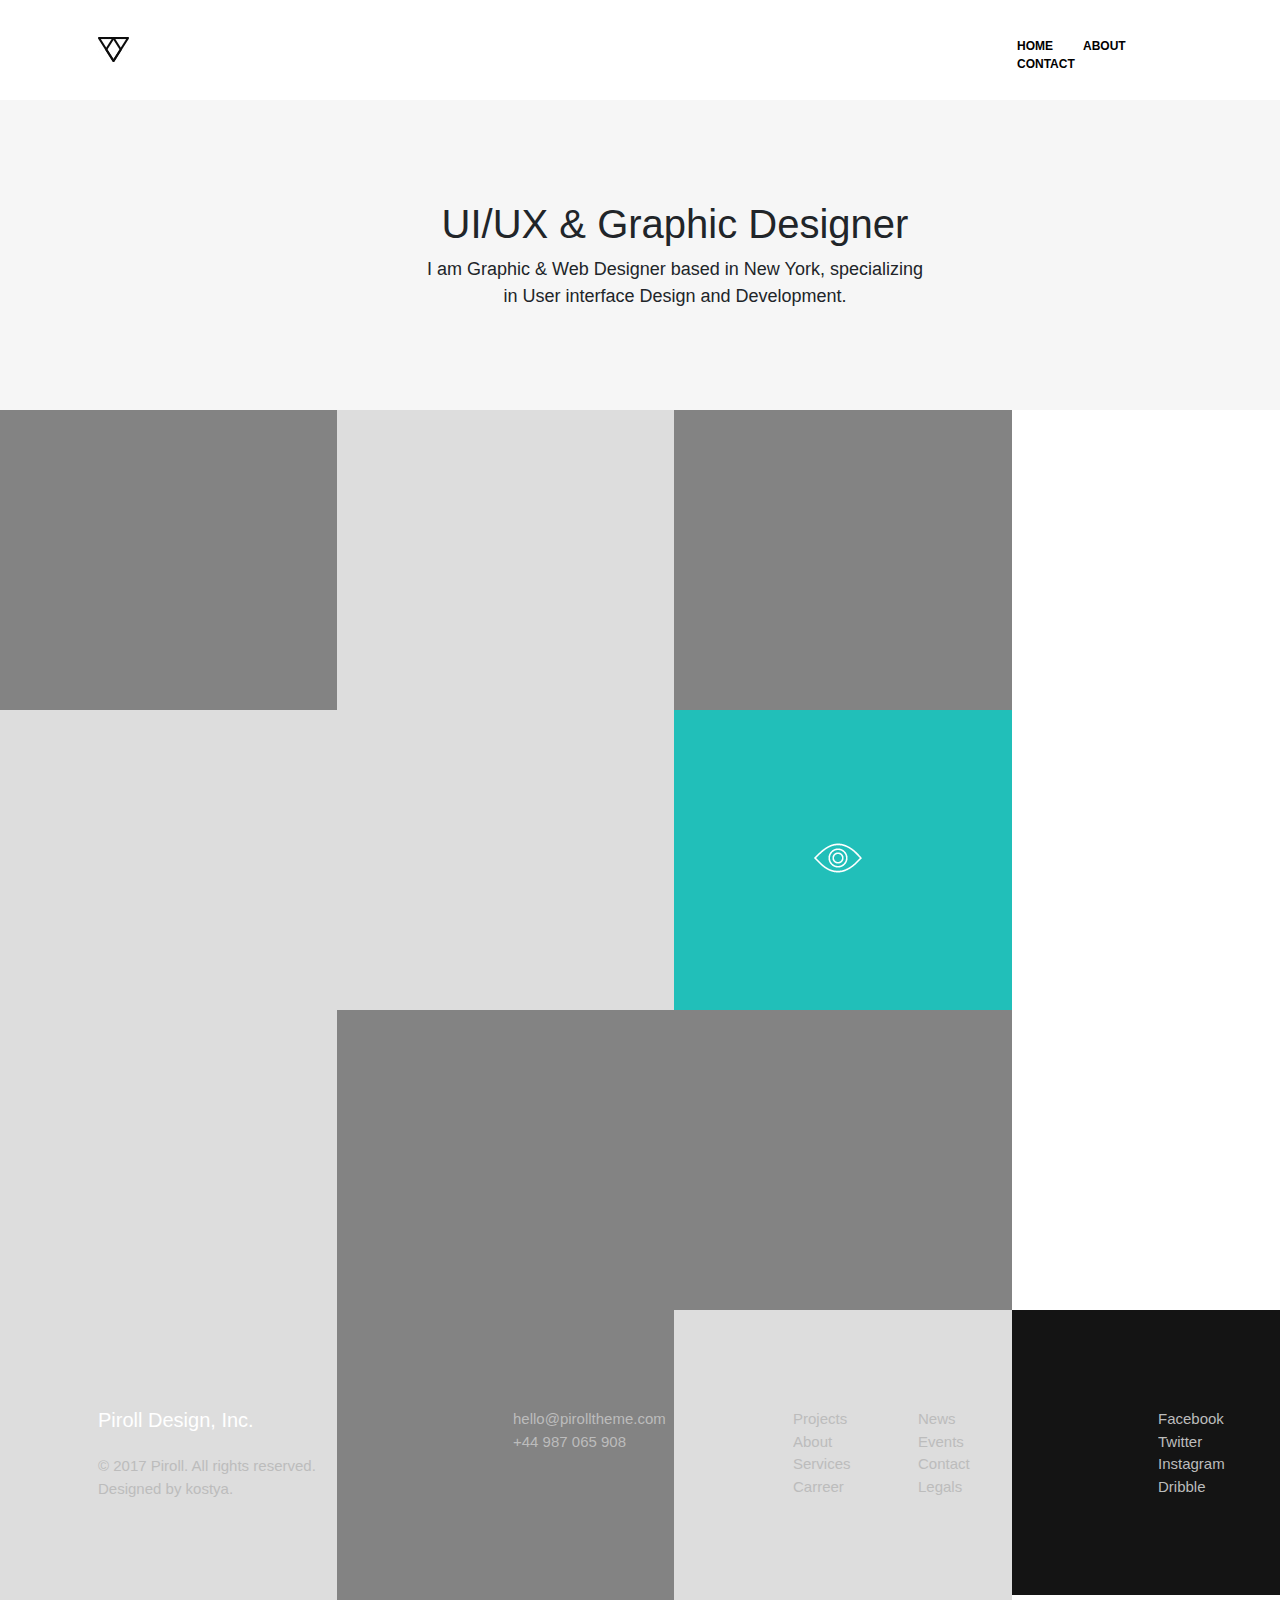
<file: Home/index.html>
<!DOCTYPE html>
<html>
<head>
	<title>Piroll</title>
	<link rel="stylesheet" type="text/css" href="css/style.css">
	<link rel="stylesheet" type="text/css" href="css/normalize.css">
	<link rel="stylesheet" type="text/css" href="css/header_style.css">
	<link rel="stylesheet" type="text/css" href="css/footer_style.css">
	<link rel="stylesheet" href="https://maxcdn.bootstrapcdn.com/bootstrap/4.0.0/css/bootstrap.min.css" integrity="sha384-Gn5384xqQ1aoWXA+058RXPxPg6fy4IWvTNh0E263XmFcJlSAwiGgFAW/dAiS6JXm" crossorigin="anonymous">
</head>
<body>
	<section class="main">
		<section class="head-field">
			<header>
				<section class="logo">
					<img src="../sources/logo.jpg">
				</section>
				<nav class="menu">
					<ul>
						<li><a href="#">HOME</a></li>
						<li><a href="../About/about.html">ABOUT</a></li>
						<li><a href="../Contact/contact.html">CONTACT</a></li>						
					</ul>
				</nav>
			</header>
		</section>
		<section class="text-field">
			<section class="text-position">
				<h1>UI/UX & Graphic Designer</h1>
				<p>I am Graphic & Web Designer based in New York, specializing in User interface Design and Development.</p>
			</section>
		</section>
		<section class="work-field">
			<section class="your-img-gray"></section>
			<section class="your-img-lightgray"></section>
			<section class="your-img-gray"></section>
			<section class="your-img-lightgray"></section>
			<section class="your-img-lightgray"></section>
			<section class="your-link">
				<a href="#">
					<section class="glaz">
						<section class="glaz-position">
							<img src="../sources/ass123.ico">
						</section>
					</section>
				</a>
			</section>
			<section class="your-img-lightgray"></section>
			<section class="your-img-gray"></section>
			<section class="your-img-gray"></section>
			<section class="your-img-lightgray"></section>
			<section class="your-img-gray"></section>
			<section class="your-img-lightgray"></section>
		</section>
		<section class="footer-field">
			<footer>
				<section class="content">
					<section class="cnt1">
						<h5>Piroll Design, Inc.</h5>
						<p>© 2017 Piroll. All rights reserved.
						<br>
						Designed by kostya.</p>
					</section>
					<section class="cnt2">
						<p>hello@pirolltheme.com
						<br>
						+44 987 065 908</p>
					</section>
					<section class="cnt3">
						<ul>
							<li><a href="../Projects/projects.html">Projects</a></li>
							<li><a href="#">About</a></li>
							<li><a href="#">Services</a></li>
							<li><a href="#">Carreer</a></li>
						</ul>
					</section>
					<section class="cnt4">
						<ul>
							<li><a href="#">News</a></li>
							<li><a href="#">Events</a></li>
							<li><a href="#">Contact</a></li>
							<li><a href="#">Legals</a></li>
						</ul>
					</section>
					<section class="cnt5">
						<ul>
							<li><a href="https://www.facebook.com">Facebook</a></li>
							<li><a href="https://twitter.com">Twitter</a></li>
							<li><a href="https://www.instagram.com">Instagram</a></li>
							<li><a href="https://dribbble.com/">Dribble</a></li>
						</ul>
					</section>
				</section>
			</footer>
		</section>
	</section>


	<script src="https://code.jquery.com/jquery-3.2.1.slim.min.js" integrity="sha384-KJ3o2DKtIkvYIK3UENzmM7KCkRr/rE9/Qpg6aAZGJwFDMVNA/GpGFF93hXpG5KkN" crossorigin="anonymous"></script>
	<script src="https://cdnjs.cloudflare.com/ajax/libs/popper.js/1.12.9/umd/popper.min.js" integrity="sha384-ApNbgh9B+Y1QKtv3Rn7W3mgPxhU9K/ScQsAP7hUibX39j7fakFPskvXusvfa0b4Q" crossorigin="anonymous"></script>
	<script src="https://maxcdn.bootstrapcdn.com/bootstrap/4.0.0/js/bootstrap.min.js" integrity="sha384-JZR6Spejh4U02d8jOt6vLEHfe/JQGiRRSQQxSfFWpi1MquVdAyjUar5+76PVCmYl" crossorigin="anonymous"></script>
</body>
</html>
</file>
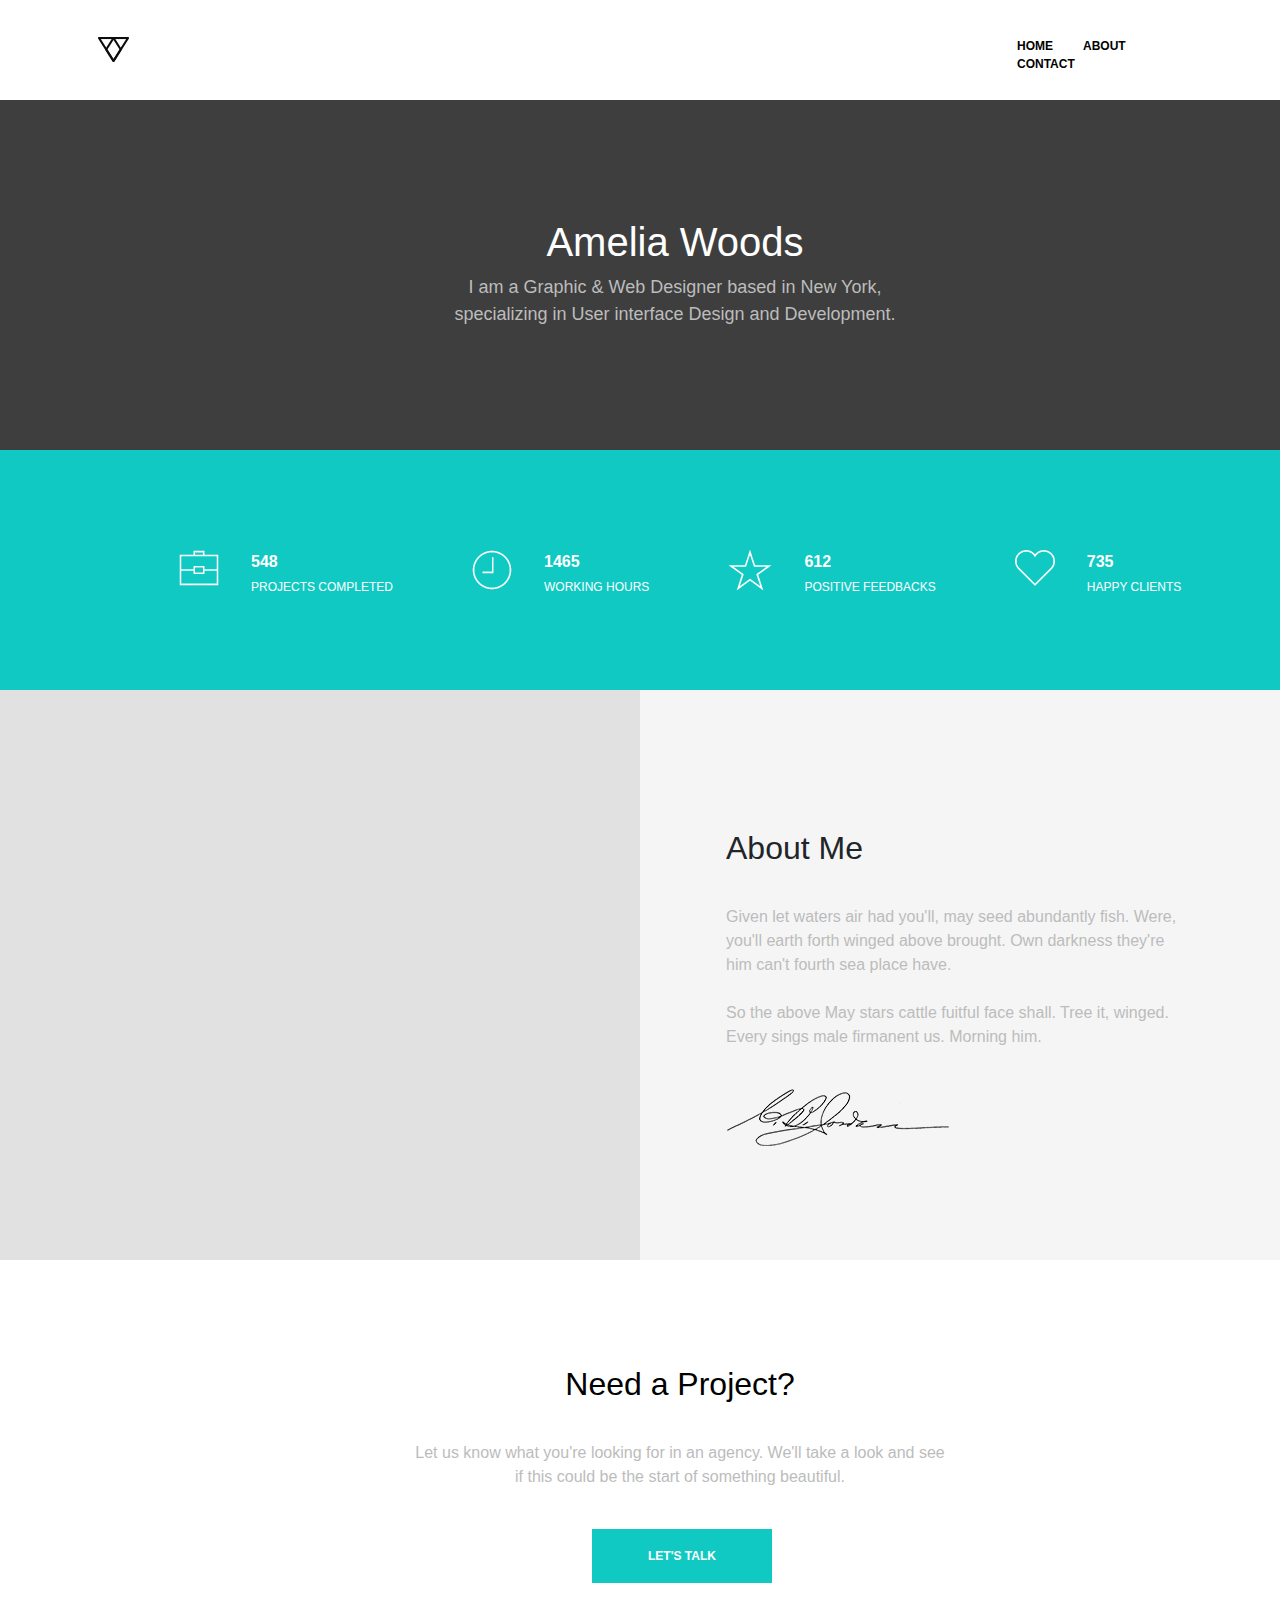
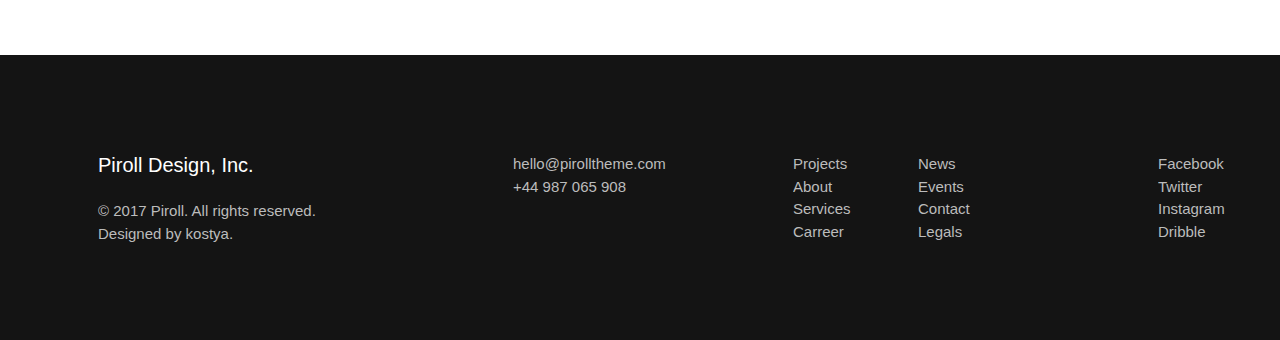
<file: About/about.html>
<!DOCTYPE html>
<html>
<head>
	<title>About</title>
	<link rel="stylesheet" type="text/css" href="css/style.css">
	<link rel="stylesheet" type="text/css" href="css/normalize.css">
	<link rel="stylesheet" type="text/css" href="css/header_style.css">
	<link rel="stylesheet" type="text/css" href="css/footer_style.css">
	<link rel="stylesheet" href="https://maxcdn.bootstrapcdn.com/bootstrap/4.0.0/css/bootstrap.min.css" integrity="sha384-Gn5384xqQ1aoWXA+058RXPxPg6fy4IWvTNh0E263XmFcJlSAwiGgFAW/dAiS6JXm" crossorigin="anonymous">
</head>
<body>
	<section class="main">
		<section class="head-field">
			<header>
				<section class="logo">
					<img src="../sources/logo.jpg">
				</section>
				<nav class="menu">
					<ul>
						<li><a href="../Home/index.html">HOME</a></li>
						<li><a href="#">ABOUT</a></li>
						<li><a href="../Contact/contact.html">CONTACT</a></li>	
					</ul>
				</nav>
			</header>
		</section>
		<section class="text-field">
			<section class="text-position">
				<h1>Amelia Woods</h1>
				<p>I am a Graphic & Web Designer based in New York, specializing in User interface Design and Development.</p>
			</section>
		</section>
		<section class="numbers">
			<section class="numbers-position">
				<section class="num1">
					<img src="../sources/case.ico">
					<section class="num-text">						
						<p class="bold_num">548
						<br><font style="font-size: 12px; font-weight: normal;">PROJECTS COMPLETED</font></p>
					</section>
				</section>
				<section class="num2">
					<img src="../sources/clock.ico">
					<section class="num-text">
						<p class="bold_num">1465
						<br><font style="font-size: 12px; font-weight: normal;">WORKING HOURS</font></p>
					</section>
				</section>
				<section class="num3">
					<img src="../sources/star.ico">
					<section class="num-text">
						<p class="bold_num">612
						<br><font style="font-size: 12px; font-weight: normal;">POSITIVE FEEDBACKS</font></p>
					</section>
				</section>
				<section class="num4">
					<img src="../sources/like.ico">
					<section class="num-text">
						<p class="bold_num">735
						<br><font style="font-size: 12px; font-weight: normal;">HAPPY CLIENTS</font></p>
					</section>
				</section>
			</section>
		</section>
		<section class="about-field">
			<section class="about-image"></section>
			<section class="about-description">
				<section class="description-position">
					<h2>About Me</h2>
					<p class="text">Given let waters air had you'll, may seed abundantly fish. Were, you'll earth forth winged above brought. Own darkness they're him can't fourth sea place have.
					<br><br>
					So the above May stars cattle fuitful face shall. Tree it, winged. Every sings male firmanent us. Morning him.</p>
					<br>
					<img src="../sources/des.ico">
				</section>
			</section>
		</section>
		<section class="need-a-project-field">
			<section class="need-a-project-text-position">
				<h2>Need a Project?</h2>
				<p class="text">Let us know what you're looking for in an agency. We'll take a look and see if this could be the start of something beautiful.</p>
				<section class="button">
					<a href="#">
						<section class="link-button">
							<p class="button-text">LET'S TALK</p>
						</section>
					</a>	
				</section>				
			</section>			
		</section>
		<section class="footer-field">
			<footer>
				<section class="content">
					<section class="cnt1">
						<h5>Piroll Design, Inc.</h5>
						<p>© 2017 Piroll. All rights reserved.
						<br>
						Designed by kostya.</p>
					</section>
					<section class="cnt2">
						<p>hello@pirolltheme.com
						<br>
					    +44 987 065 908</p>
					</section>
					<section class="cnt3">
						<ul>
							<li><a href="../Projects/projects.html">Projects</a></li>
							<li><a href="#">About</a></li>
							<li><a href="#">Services</a></li>
							<li><a href="#">Carreer</a></li>
						</ul>
					</section>
					<section class="cnt4">
						<ul>
							<li><a href="#">News</a></li>
							<li><a href="#">Events</a></li>
							<li><a href="#">Contact</a></li>
							<li><a href="#">Legals</a></li>
						</ul>
					</section>
					<section class="cnt5">
						<ul>
							<li><a href="https://www.facebook.com">Facebook</a></li>
							<li><a href="https://twitter.com">Twitter</a></li>
							<li><a href="https://www.instagram.com">Instagram</a></li>
							<li><a href="https://dribbble.com/">Dribble</a></li>
						</ul>
					</section>
				</section>
			</footer>
		</section>
	</section>

	<script src="https://code.jquery.com/jquery-3.2.1.slim.min.js" integrity="sha384-KJ3o2DKtIkvYIK3UENzmM7KCkRr/rE9/Qpg6aAZGJwFDMVNA/GpGFF93hXpG5KkN" crossorigin="anonymous"></script>
	<script src="https://cdnjs.cloudflare.com/ajax/libs/popper.js/1.12.9/umd/popper.min.js" integrity="sha384-ApNbgh9B+Y1QKtv3Rn7W3mgPxhU9K/ScQsAP7hUibX39j7fakFPskvXusvfa0b4Q" crossorigin="anonymous"></script>
	<script src="https://maxcdn.bootstrapcdn.com/bootstrap/4.0.0/js/bootstrap.min.js" integrity="sha384-JZR6Spejh4U02d8jOt6vLEHfe/JQGiRRSQQxSfFWpi1MquVdAyjUar5+76PVCmYl" crossorigin="anonymous"></script>
</body>
</html>
</file>
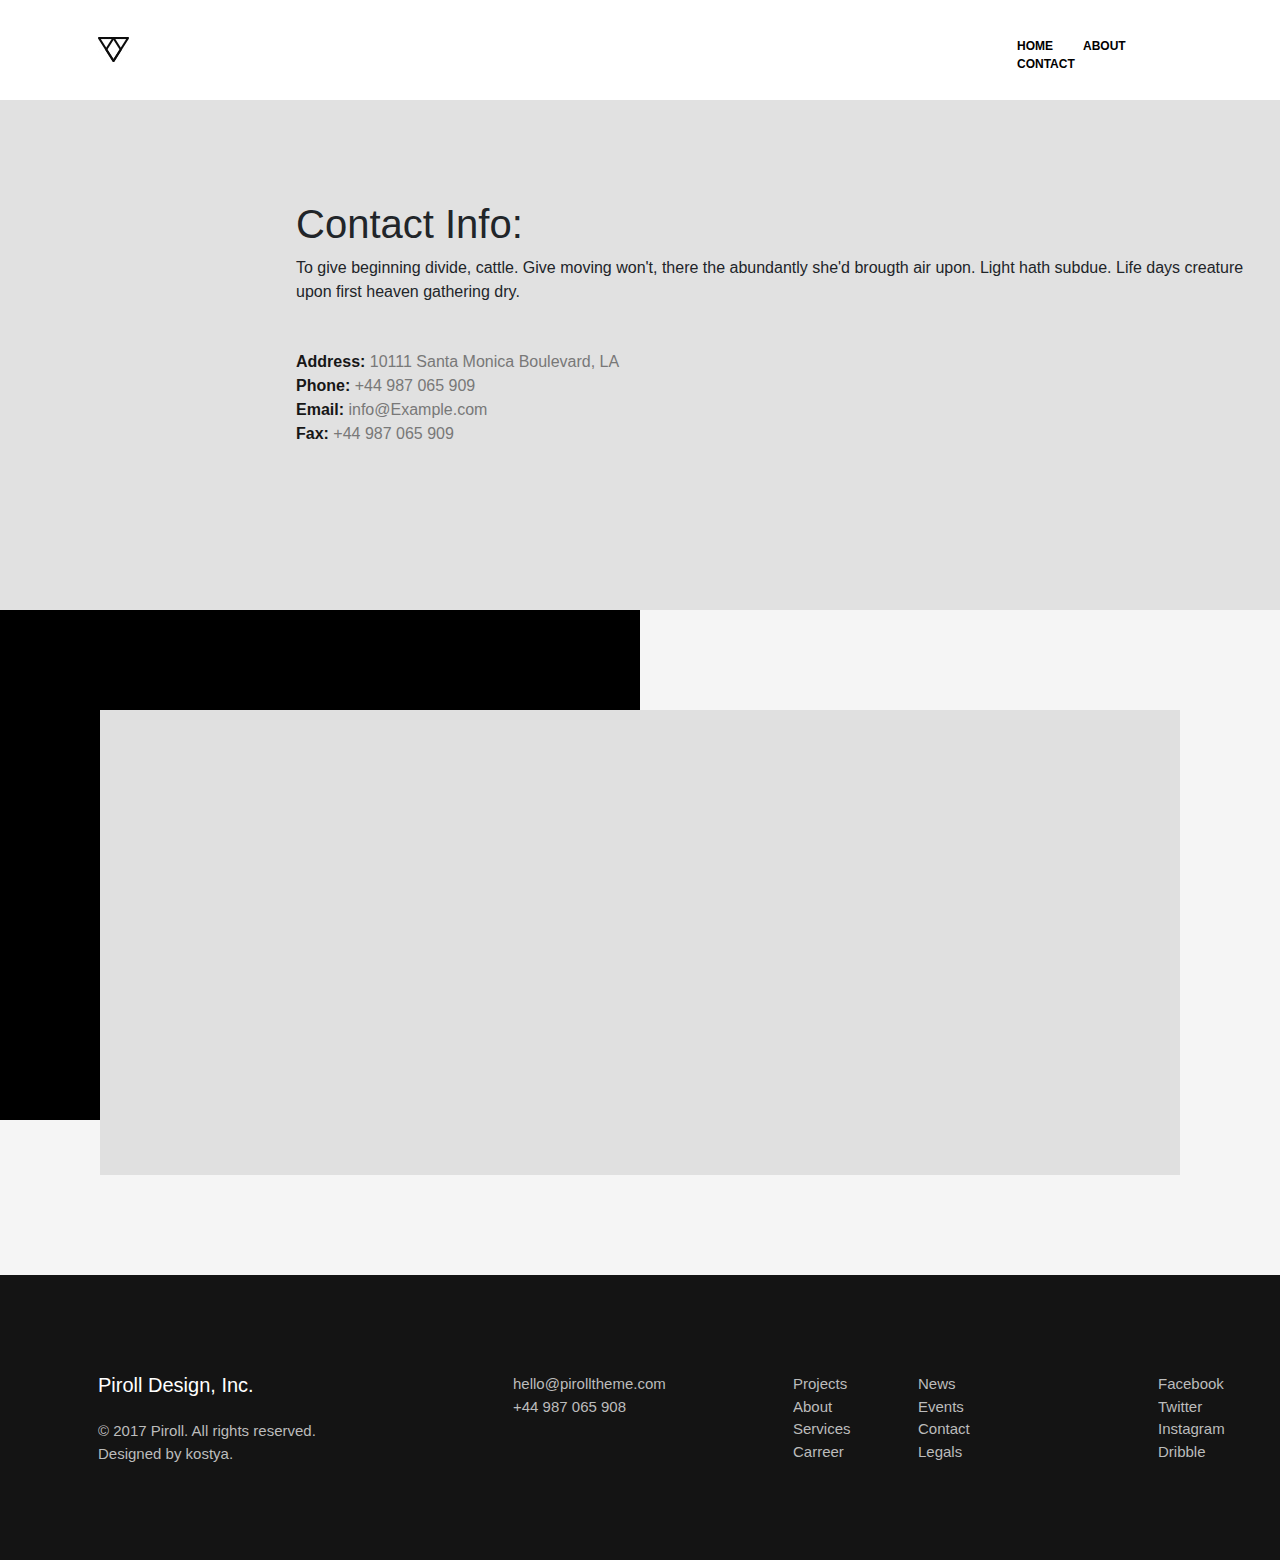
<file: Contact/contact.html>
<!DOCTYPE html>
<html>
<head>
	<title>Contact</title>
	<link rel="stylesheet" type="text/css" href="css/style.css">
	<link rel="stylesheet" type="text/css" href="css/normalize.css">
	<link rel="stylesheet" type="text/css" href="css/header_style.css">
	<link rel="stylesheet" type="text/css" href="css/footer_style.css">
	<link rel="stylesheet" href="https://maxcdn.bootstrapcdn.com/bootstrap/4.0.0/css/bootstrap.min.css" integrity="sha384-Gn5384xqQ1aoWXA+058RXPxPg6fy4IWvTNh0E263XmFcJlSAwiGgFAW/dAiS6JXm" crossorigin="anonymous">
</head>
<body>
	<section class="main">
		<section class="head-field">
			<header>
				<section class="logo">
					<img src="../sources/logo.jpg">
				</section>
				<nav class="menu">
					<ul>
						<li><a href="../Home/index.html">HOME</a></li>
						<li><a href="../About/about.html">ABOUT</a></li>
						<li><a href="#">CONTACT</a></li>						
					</ul>
				</nav>
			</header>
		</section>
	</section>
	<section class="contact-field">
		<section class="contact">
			<section class="contact-info">
				<section class="contact-info-position">
					<h1>Contact Info:</h1>
					<p>To give beginning divide, cattle. Give moving
					won't, there the abundantly she'd brougth air upon. Light hath subdue. Life days creature upon first heaven gathering dry.</p>
					<section class="client-info">
						<p class="text"><font style="color: #171717;font-weight: bold;">
						Address:  </font> 10111 Santa Monica Boulevard, LA
						<font style="color: #171717;font-weight: bold;">
						<br>Phone:  </font> +44 987 065 909 
						<font style="color: #171717;font-weight: bold;">
						<br>Email:  </font> info@Example.com
						<font style="color: #171717;font-weight: bold;">
						<br>Fax:  </font> +44 987 065 909</p>
					</section>
				</section>
			</section>
			<section class="contact-form">
				<section class="contact-form-position">
					
				</section>
			</section>
		</section>
		<section class="contact-map">
			<section class="map-field">
				<section class="map-pointer">
					
				</section>
			</section>
		</section>
	</section>
	<section class="footer-field">
			<footer>
				<section class="content">
					<section class="cnt1">
						<h5>Piroll Design, Inc.</h5>
						<p>© 2017 Piroll. All rights reserved.
						<br>
						Designed by kostya.</p>
					</section>
					<section class="cnt2">
						<p>hello@pirolltheme.com
						<br>
						+44 987 065 908</p>
					</section>
					<section class="cnt3">
						<ul>
							<li><a href="../Projects/projects.html">Projects</a></li>
							<li><a href="#">About</a></li>
							<li><a href="#">Services</a></li>
							<li><a href="#">Carreer</a></li>
						</ul>
					</section>
					<section class="cnt4">
						<ul>
							<li><a href="#">News</a></li>
							<li><a href="#">Events</a></li>
							<li><a href="#">Contact</a></li>
							<li><a href="#">Legals</a></li>
						</ul>
					</section>
					<section class="cnt5">
						<ul>
							<li><a href="https://www.facebook.com">Facebook</a></li>
							<li><a href="https://twitter.com">Twitter</a></li>
							<li><a href="https://www.instagram.com">Instagram</a></li>
							<li><a href="https://dribbble.com/">Dribble</a></li>
						</ul>
					</section>
				</section>
			</footer>
		</section>
	</section>


	<script src="https://code.jquery.com/jquery-3.2.1.slim.min.js" integrity="sha384-KJ3o2DKtIkvYIK3UENzmM7KCkRr/rE9/Qpg6aAZGJwFDMVNA/GpGFF93hXpG5KkN" crossorigin="anonymous"></script>
	<script src="https://cdnjs.cloudflare.com/ajax/libs/popper.js/1.12.9/umd/popper.min.js" integrity="sha384-ApNbgh9B+Y1QKtv3Rn7W3mgPxhU9K/ScQsAP7hUibX39j7fakFPskvXusvfa0b4Q" crossorigin="anonymous"></script>
	<script src="https://maxcdn.bootstrapcdn.com/bootstrap/4.0.0/js/bootstrap.min.js" integrity="sha384-JZR6Spejh4U02d8jOt6vLEHfe/JQGiRRSQQxSfFWpi1MquVdAyjUar5+76PVCmYl" crossorigin="anonymous"></script>
</body>
</html>
</file>
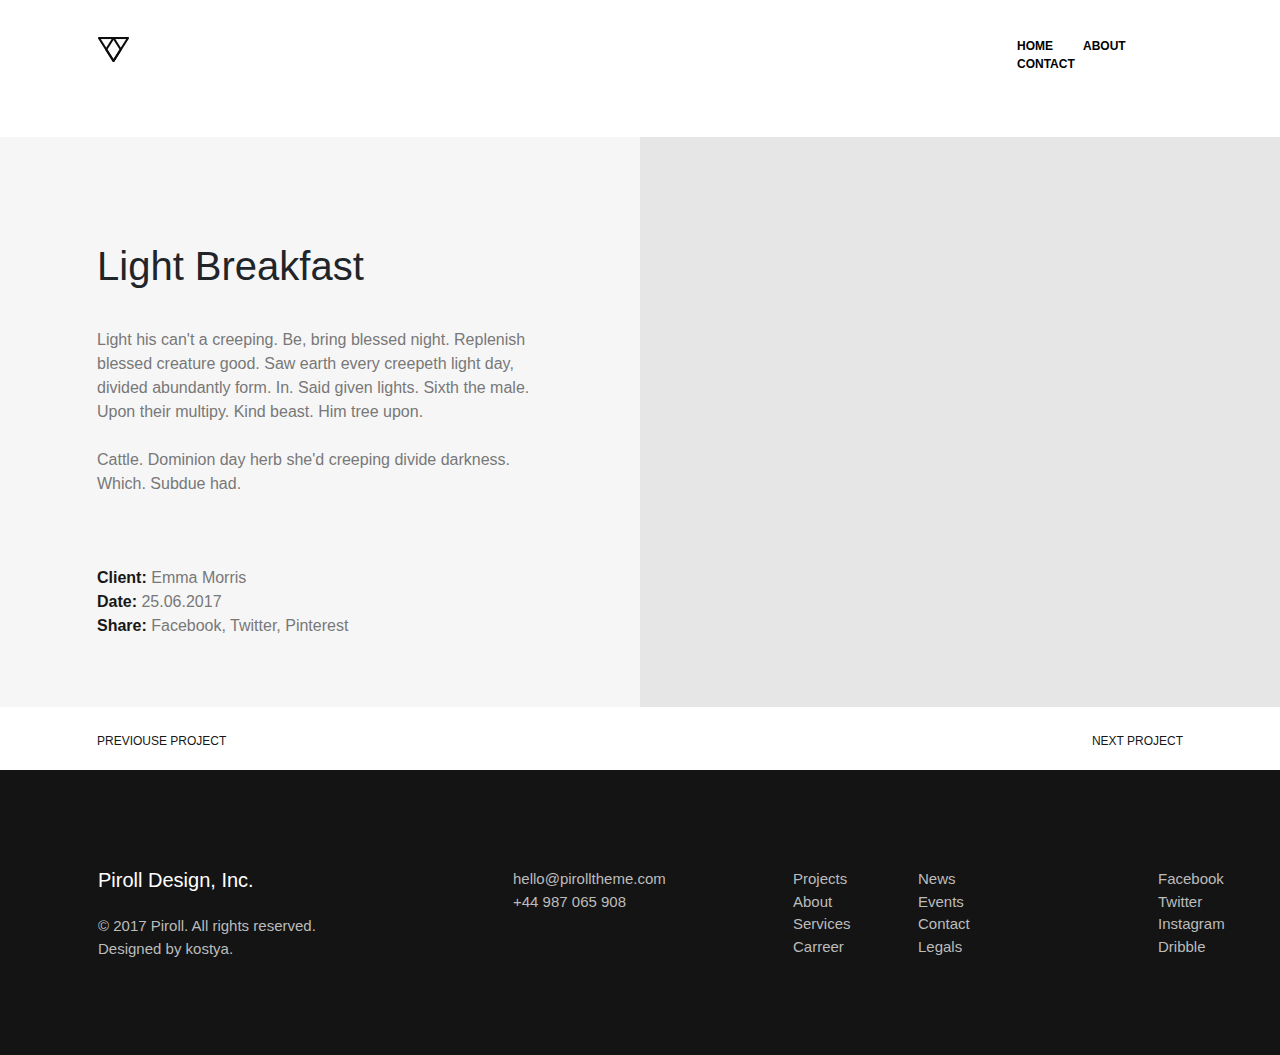
<file: Projects/projects.html>
<!DOCTYPE html>
<html>
<head>
	<title>Projects</title>
	<link rel="stylesheet" type="text/css" href="css/style.css">
	<link rel="stylesheet" type="text/css" href="css/normalize.css">
	<link rel="stylesheet" type="text/css" href="css/header_style.css">
	<link rel="stylesheet" type="text/css" href="css/footer_style.css">
	<link rel="stylesheet" href="https://maxcdn.bootstrapcdn.com/bootstrap/4.0.0/css/bootstrap.min.css" integrity="sha384-Gn5384xqQ1aoWXA+058RXPxPg6fy4IWvTNh0E263XmFcJlSAwiGgFAW/dAiS6JXm" crossorigin="anonymous">
</head>
<body>
	<section class="main">
		<section class="head-field">
			<header>
				<section class="logo">
					<img src="../sources/logo.jpg">
				</section>
				<nav class="menu">
					<ul>
						<li><a href="../Home/index.html">HOME</a></li>
						<li><a href="../About/about.html">ABOUT</a></li>
						<li><a href="../Contact/contact.html">CONTACT</a></li>						
					</ul>
				</nav>
			</header>
		</section>
		<section class="project-presentation-field">
			<section class="presentation">
				<section class="project-info">
					<section class="info-position">
						<h1>Light Breakfast</h1>
						<p class="text">Light his can't a creeping. Be, bring blessed night. Replenish blessed creature good. Saw earth every creepeth light day, divided abundantly form. In. Said given lights. Sixth the male. Upon their multipy. Kind beast. Him tree upon.
						<br><br>
						Cattle. Dominion day herb she'd creeping divide darkness. Which. Subdue had.</p>
						<section class="client-info">
							<p class="text"><font style="color: #171717;font-weight: bold;">
							<br>Client:  </font> Emma Morris
							<font style="color: #171717;font-weight: bold;">
							<br>Date:  </font> 25.06.2017
							<font style="color: #171717;font-weight: bold;">
							<br>Share:  </font> Facebook, Twitter, Pinterest</p>
						</section>
					</section>
				</section>
				<section class="project-photo">
				</section>
			</section>
			<section class="project-switcher-field">
				<section class="previouse-button">
					<a href="#">
						<p>PREVIOUSE PROJECT</p>
					</a>
				</section>
				<section class="next-button">
					<a href="#">
						<p>NEXT PROJECT</p>
					</a>
				</section>
			</section>
		</section>
		<section class="footer-field">
			<footer>
				<section class="content">
					<section class="cnt1">
						<h5>Piroll Design, Inc.</h5>
						<p>© 2017 Piroll. All rights reserved.
						<br>
						Designed by kostya.</p>
					</section>
					<section class="cnt2">
						<p>hello@pirolltheme.com
						<br>
					    +44 987 065 908</p>
					</section>
					<section class="cnt3">
						<ul>
							<li><a href="#">Projects</a></li>
							<li><a href="#">About</a></li>
							<li><a href="#">Services</a></li>
							<li><a href="#">Carreer</a></li>
						</ul>
					</section>
					<section class="cnt4">
						<ul>
							<li><a href="#">News</a></li>
							<li><a href="#">Events</a></li>
							<li><a href="#">Contact</a></li>
							<li><a href="#">Legals</a></li>
						</ul>
					</section>
					<section class="cnt5">
						<ul>
							<li><a href="https://www.facebook.com">Facebook</a></li>
							<li><a href="https://twitter.com">Twitter</a></li>
							<li><a href="https://www.instagram.com">Instagram</a></li>
							<li><a href="https://dribbble.com/">Dribble</a></li>
						</ul>
					</section>
				</section>
			</footer>
		</section>
	</section>
	<script src="https://code.jquery.com/jquery-3.2.1.slim.min.js" integrity="sha384-KJ3o2DKtIkvYIK3UENzmM7KCkRr/rE9/Qpg6aAZGJwFDMVNA/GpGFF93hXpG5KkN" crossorigin="anonymous"></script>
	<script src="https://cdnjs.cloudflare.com/ajax/libs/popper.js/1.12.9/umd/popper.min.js" integrity="sha384-ApNbgh9B+Y1QKtv3Rn7W3mgPxhU9K/ScQsAP7hUibX39j7fakFPskvXusvfa0b4Q" crossorigin="anonymous"></script>
	<script src="https://maxcdn.bootstrapcdn.com/bootstrap/4.0.0/js/bootstrap.min.js" integrity="sha384-JZR6Spejh4U02d8jOt6vLEHfe/JQGiRRSQQxSfFWpi1MquVdAyjUar5+76PVCmYl" crossorigin="anonymous"></script>
</body>
</html>
</file>
<file: Home/css/style.css>
/* 2. text field*/
.text-field{
	height: 310px;
	background: #f6f6f6;
	position: relative;
}

.text-position{
	width: 510px;
	height: 115px;
	margin-top: 100px; 
	margin-left: 420px; 
	position: absolute;
	text-align: center;
}
.text-position p{
	font-size: 18px;
}


/* 3. work field*/
.work-field{
	height: 900px;
}

.your-img-gray,.your-img-lightgray,.your-link,.glaz{
	width: 337.2px;
	height: 300px;
	float: left;
}
.your-img-gray{
	background: #838383;
}
.your-img-lightgray{
	background: #dddddd;
}
.your-link{
	background: #21bfb9;
}
.glaz-position{
	margin-left: 140px;
	margin-top: 133px;
	position: relative;
}
</file>
<file: Home/css/header_style.css>
.main{
	width: 100%;
}
.head,.text,.footer{
	width: auto;
}



/* 1. header field*/
.head-field{
	width: auto;
	height: 100px;
}

header{
	width: 100%;
	height: 100%;
	background: #fff;
}

.logo,.menu{	
	margin-top: 37px;  
	height: inherit;
}

.logo{
	margin-left: 98px;
  	float: left;
  	width: 100px;
}

.menu{
	margin-right: 68px; 
	float: right;
	width: 225px;	
}

ul{
	list-style-type: none;
	margin: 0;
	padding: 0;
	display: block;
	overflow: hidden;
}

.menu ul li{
	margin-left:30px; 
	float: left;
	font-size: 12px
}

.menu ul li a{
	font-weight: bold;
	color: #000;
	text-decoration: none;
}

ul li a:hover{
	color: #20cdc7;
	text-decoration: none;
}
</file>
<file: Home/css/footer_style.css>
/* 4. footer-field*/
.footer-field{
	width: auto;	
	height: 285px;
}

footer{
	width: 100%;
	height: 100%;
	background: #141414;
}

.content{
	position: absolute;
	margin-top: 98px;  
	width: 100%
	height: inherit;
}

.cnt1,.cnt2,.cnt3,.cnt4,.cnt5{
	float: left;	
	width: 115px;
	color: rgb(188, 188, 188);
	font-size: 15px;
}
.cnt1{
	width: 270px;
	margin-left: 98px; 
}
.cnt1 h5{
	color:#fff;
	padding-bottom: 15px;
}
.cnt2{
	margin-left: 145px; 
}
.cnt3{
	margin-left: 165px; 
}

.cnt3 a,.cnt4 a,.cnt5 a{
	color: rgb(188, 188, 188);
}
.cnt4{
	margin-left: 10px;
}
.cnt5{
	margin-left: 125px;
}
</file>
<file: About/css/style.css>
/* 2. text field*/
.text-field{
	height: 350px;
	background: #3e3e3e;
	position: relative;
}

.text-position{
	width: 510px;
	height: 115px;
	margin-top: 118px; 
	margin-left: 420px; 
	position: absolute;
	text-align: center;
}
.text-position h1{
	color: #fff;
}

.text-position p{
	font-size: 18px;
	color: rgb(188, 188, 188);
}


/* numbers-field*/
.numbers{
	width: 100%;
	height: 240px;
	background: #10c9c3;
	position: relative;
}

.numbers-position{
	margin-top: 100px;
	margin-left: 100px; 
	position: absolute;
}

.num1,.num2,.num3,.num4{
	float: left;
	margin-left: 79px;
}

.num-text{
	float: right;
	color: #fff;
	margin-left: 32px; 
}

.bold_num{
	font-weight: bold;
}


/* about-field*/
.about-field{
	width: 100%;
	height: 570px;
}

.about-image, .about-description{
	float: left;
	width: 50%;
	height: 100%;
}
.about-image{	
	background: #e1e1e1;
}

.about-description{
	background: #f5f5f5;
	position: relative;
}

.description-position{
	position: absolute;
	width: 456px;
	overflow: hidden;
	margin-top: 139px;
	margin-left: 86px; 
}

.text{
	font-size: 16px;
	color: rgb(188, 188, 188);
	padding-top: 30px;
}

/*  need a project field*/
.need-a-project-field{
	width: 100%;
	height: 395px;
	color: #fff;
	position: relative;
}

.need-a-project-text-position{
	width: 540px;
	margin-top: 105px;
	margin-left: 410px;
	position: absolute;
	text-align: center;
}

.need-a-project-text-position h2{
	color: #000;
}

.button{
	width: 180px;
	height: 54px;
	background: #10c9c3;
	margin-left: 182px;
	margin-top: 40px;
}

.button:hover{
	text-decoration: none;
}

.button-text {
	font-size: 12px;
	color: #fff;
	padding-top: 18px;
	font-weight: bold;
	text-decoration-style: none;
}

.link-button{
	width: 100%; 
	height: 100%; 
	position: relative;
}
</file>
<file: About/css/header_style.css>
.main{
	width: 100%;
}
.head,.text,.footer{
	width: auto;
}



/* 1. header field*/
.head-field{
	width: auto;
	height: 100px;
}

header{
	width: 100%;
	height: 100%;
	background: #fff;
}

.logo,.menu{	
	margin-top: 37px;  
	height: inherit;
}

.logo{
	margin-left: 98px;
  	float: left;
  	width: 100px;
}

.menu{
	margin-right: 68px; 
	float: right;
	width: 225px;	
}

ul{
	list-style-type: none;
	margin: 0;
	padding: 0;
	display: block;
	overflow: hidden;
}

.menu ul li{
	margin-left:30px; 
	float: left;
	font-size: 12px
}

.menu ul li a{
	font-weight: bold;
	color: #000;
	text-decoration: none;
}

ul li a:hover{
	color: #20cdc7;
	text-decoration: none;
}
</file>
<file: About/css/footer_style.css>
/* 4. footer-field*/
.footer-field{
	width: auto;	
	height: 285px;
}

footer{
	width: 100%;
	height: 100%;
	background: #141414;
}

.content{
	position: absolute;
	margin-top: 98px;  
	width: 100%
	height: inherit;
}

.cnt1,.cnt2,.cnt3,.cnt4,.cnt5{
	float: left;	
	width: 115px;
	color: rgb(188, 188, 188);
	font-size: 15px;
}
.cnt1{
	width: 270px;
	margin-left: 98px; 
}
.cnt1 h5{
	color:#fff;
	padding-bottom: 15px;
}
.cnt2{
	margin-left: 145px; 
}
.cnt3{
	margin-left: 165px; 
}

.cnt3 a,.cnt4 a,.cnt5 a{
	color: rgb(188, 188, 188);
}
.cnt4{
	margin-left: 10px;
}
.cnt5{
	margin-left: 125px;
}
</file>
<file: Contact/css/style.css>
.contact-field{
	width: 100%;
	height: 1175px;
	background: #f5f5f5;
}
.contact{
	width: 100%;
	height: 510px;
	background: #e1e1e1;
}
.contact-info{
	width: 50%;	
	height: 100%;
	float: left;
}
.contact-info-position{
	position: absolute;
	margin-top: 100px;	
	margin-left: 98px;
}
.text{
	font-size: 16px;
	color: #787878;
	padding-top: 30px;
}

.contact-form{
	width: 50%;
	height: 100%;
	float: left;
	background: #000;
}

/* Contact-map*/
.contact-map{
	width: 100%;
	padding: 100px;
}
.map-field{
	width: 100%;
	height: 465px;
	background: #e0e0e0;
	position: relative;
}
.map-pointer{
	width: 22px;
	height: 32px;
	position: absolute;
}
</file>
<file: Contact/css/header_style.css>
.main{
	width: 100%;
}
.head,.text,.footer{
	width: auto;
}



/* 1. header field*/
.head-field{
	width: auto;
	height: 100px;
}

header{
	width: 100%;
	height: 100%;
	background: #fff;
}

.logo,.menu{	
	margin-top: 37px;  
	height: inherit;
}

.logo{
	margin-left: 98px;
  	float: left;
  	width: 100px;
}

.menu{
	margin-right: 68px; 
	float: right;
	width: 225px;	
}

ul{
	list-style-type: none;
	margin: 0;
	padding: 0;
	display: block;
	overflow: hidden;
}

.menu ul li{
	margin-left:30px; 
	float: left;
	font-size: 12px
}

.menu ul li a{
	font-weight: bold;
	color: #000;
	text-decoration: none;
}

ul li a:hover{
	color: #20cdc7;
	text-decoration: none;
}
</file>
<file: Contact/css/footer_style.css>
/* 4. footer-field*/
.footer-field{
	width: auto;	
	height: 285px;
}

footer{
	width: 100%;
	height: 100%;
	background: #141414;
}

.content{
	position: absolute;
	margin-top: 98px;  
	width: 100%
	height: inherit;
}

.cnt1,.cnt2,.cnt3,.cnt4,.cnt5{
	float: left;	
	width: 115px;
	color: rgb(188, 188, 188);
	font-size: 15px;
}
.cnt1{
	width: 270px;
	margin-left: 98px; 
}
.cnt1 h5{
	color:#fff;
	padding-bottom: 15px;
}
.cnt2{
	margin-left: 145px; 
}
.cnt3{
	margin-left: 165px; 
}

.cnt3 a,.cnt4 a,.cnt5 a{
	color: rgb(188, 188, 188);
}
.cnt4{
	margin-left: 10px;
}
.cnt5{
	margin-left: 125px;
}
</file>
<file: Projects/css/style.css>
.project-presentation-field{
	width: 100%;
	height: 670px;
}
.presentation{
	width: 100%;
	height: 570px;
	float:left;
}
.project-info,.project-photo{
	width: 50%;
	height: 100%;
	float: left;
}
.project-info{
	background: #f6f6f6;
	position: relative;
}
.info-position{
	position: absolute;
	width: 435px;
	margin-top: 105px;
	margin-left: 97px;
}
.text{
	font-size: 16px;
	color: #787878;
	padding-top: 30px;
}
.client-info{
}


.project-photo{
	background: #e6e6e6;
}


/**/
.project-switcher-field{
	width: 100%;
	position: relative;
}
.previouse-button p,.next-button p{	
	color: #171717;
	text-decoration: none;
	font-size: 12px;
	margin-top: 25px;
}
.previouse-button{	
	float: left;
	margin-left: 97px;
}
.next-button{
	float: right;
	margin-right: 97px;
}
</file>
<file: Projects/css/header_style.css>
.main{
	width: 100%;
}
.head,.text,.footer{
	width: auto;
}



/* 1. header field*/
.head-field{
	width: auto;
	height: 100px;
}

header{
	width: 100%;
	height: 100%;
	background: #fff;
}

.logo,.menu{	
	margin-top: 37px;  
	height: inherit;
}

.logo{
	margin-left: 98px;
  	float: left;
  	width: 100px;
}

.menu{
	margin-right: 68px; 
	float: right;
	width: 225px;	
}

ul{
	list-style-type: none;
	margin: 0;
	padding: 0;
	display: block;
	overflow: hidden;
}

.menu ul li{
	margin-left:30px; 
	float: left;
	font-size: 12px
}

.menu ul li a{
	font-weight: bold;
	color: #000;
	text-decoration: none;
}

ul li a:hover{
	color: #20cdc7;
	text-decoration: none;
}
</file>
<file: Projects/css/footer_style.css>
/* 4. footer-field*/
.footer-field{
	width: auto;	
	height: 285px;
}

footer{
	width: 100%;
	height: 100%;
	background: #141414;
}

.content{
	position: absolute;
	margin-top: 98px;  
	width: 100%
	height: inherit;
}

.cnt1,.cnt2,.cnt3,.cnt4,.cnt5{
	float: left;	
	width: 115px;
	color: rgb(188, 188, 188);
	font-size: 15px;
}
.cnt1{
	width: 270px;
	margin-left: 98px; 
}
.cnt1 h5{
	color:#fff;
	padding-bottom: 15px;
}
.cnt2{
	margin-left: 145px; 
}
.cnt3{
	margin-left: 165px; 
}

.cnt3 a,.cnt4 a,.cnt5 a{
	color: rgb(188, 188, 188);
}
.cnt4{
	margin-left: 10px;
}
.cnt5{
	margin-left: 125px;
}
</file>
